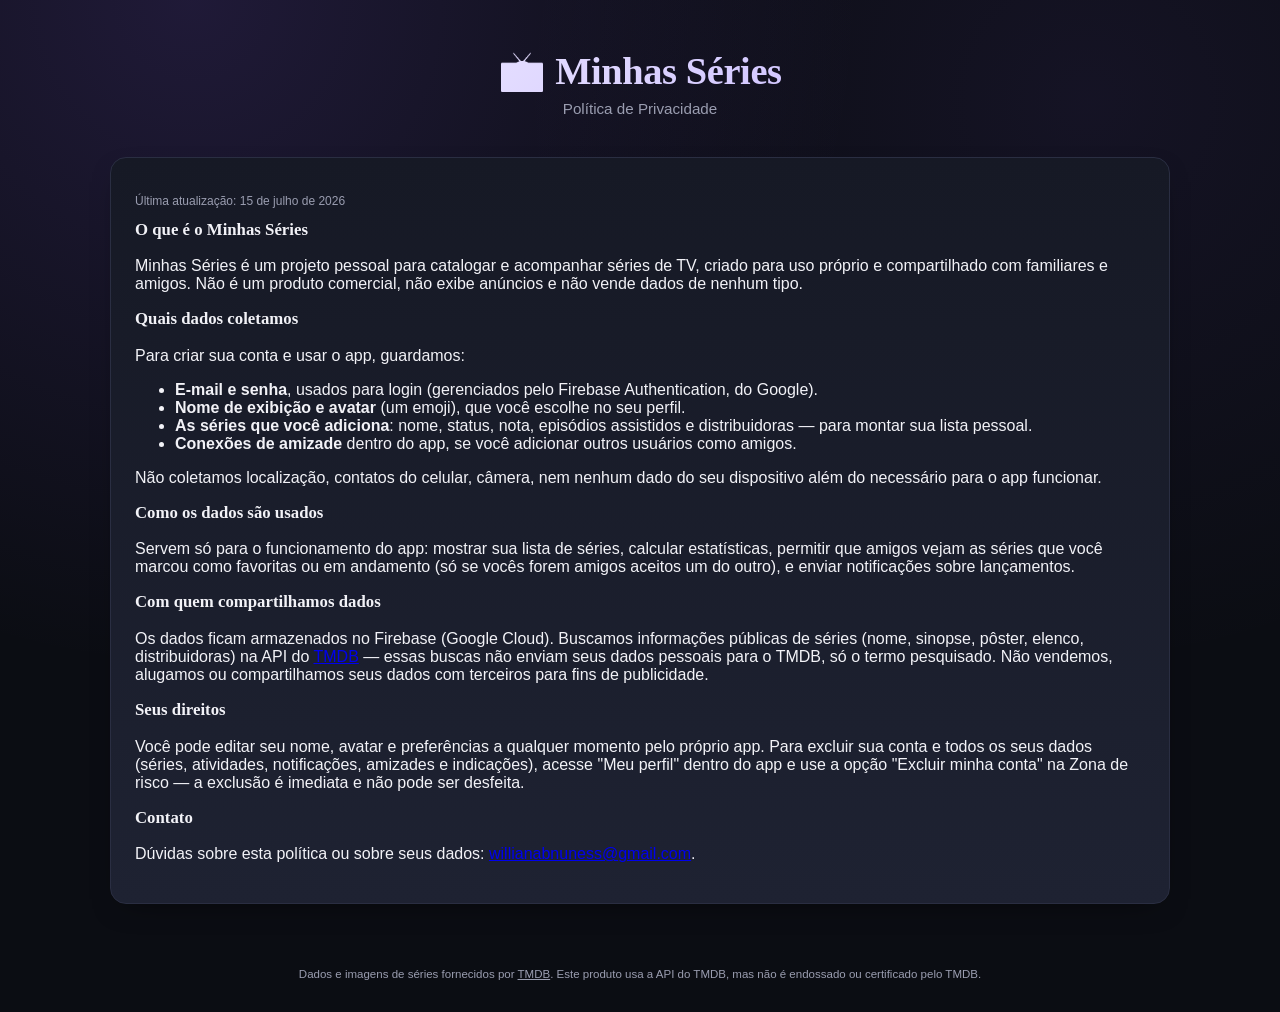
<file: privacidade.html>
<!DOCTYPE html>
<html lang="pt-br">
<head>
  <meta charset="UTF-8">
  <meta name="viewport" content="width=device-width, initial-scale=1.0">
  <title>Política de Privacidade — Minhas Séries</title>
  <link rel="stylesheet" href="style.css">
</head>
<body>
  <header>
    <h1><span class="emoji">📺</span> Minhas Séries</h1>
    <p>Política de Privacidade</p>
  </header>

  <main class="main-admin">
    <section class="lista-section">
      <p class="serie-meta">Última atualização: 15 de julho de 2026</p>

      <h2>O que é o Minhas Séries</h2>
      <p>Minhas Séries é um projeto pessoal para catalogar e acompanhar séries de TV, criado para uso próprio e compartilhado com familiares e amigos. Não é um produto comercial, não exibe anúncios e não vende dados de nenhum tipo.</p>

      <h2>Quais dados coletamos</h2>
      <p>Para criar sua conta e usar o app, guardamos:</p>
      <ul>
        <li><strong>E-mail e senha</strong>, usados para login (gerenciados pelo Firebase Authentication, do Google).</li>
        <li><strong>Nome de exibição e avatar</strong> (um emoji), que você escolhe no seu perfil.</li>
        <li><strong>As séries que você adiciona</strong>: nome, status, nota, episódios assistidos e distribuidoras — para montar sua lista pessoal.</li>
        <li><strong>Conexões de amizade</strong> dentro do app, se você adicionar outros usuários como amigos.</li>
      </ul>
      <p>Não coletamos localização, contatos do celular, câmera, nem nenhum dado do seu dispositivo além do necessário para o app funcionar.</p>

      <h2>Como os dados são usados</h2>
      <p>Servem só para o funcionamento do app: mostrar sua lista de séries, calcular estatísticas, permitir que amigos vejam as séries que você marcou como favoritas ou em andamento (só se vocês forem amigos aceitos um do outro), e enviar notificações sobre lançamentos.</p>

      <h2>Com quem compartilhamos dados</h2>
      <p>Os dados ficam armazenados no Firebase (Google Cloud). Buscamos informações públicas de séries (nome, sinopse, pôster, elenco, distribuidoras) na API do <a href="https://www.themoviedb.org/" target="_blank" rel="noopener">TMDB</a> — essas buscas não enviam seus dados pessoais para o TMDB, só o termo pesquisado. Não vendemos, alugamos ou compartilhamos seus dados com terceiros para fins de publicidade.</p>

      <h2>Seus direitos</h2>
      <p>Você pode editar seu nome, avatar e preferências a qualquer momento pelo próprio app. Para excluir sua conta e todos os seus dados (séries, atividades, notificações, amizades e indicações), acesse "Meu perfil" dentro do app e use a opção "Excluir minha conta" na Zona de risco — a exclusão é imediata e não pode ser desfeita.</p>

      <h2>Contato</h2>
      <p>Dúvidas sobre esta política ou sobre seus dados: <a href="mailto:willianabnuness@gmail.com">willianabnuness@gmail.com</a>.</p>
    </section>
  </main>

  <footer class="rodape-tmdb">
    <p>Dados e imagens de séries fornecidos por <a href="https://www.themoviedb.org/" target="_blank" rel="noopener">TMDB</a>. Este produto usa a API do TMDB, mas não é endossado ou certificado pelo TMDB.</p>
  </footer>
</body>
</html>
</file>
<file: style.css>
:root {
  --cor-fundo: #0b0d13;
  --cor-card: #161925;
  --cor-card-alt: #1e2232;
  --cor-borda: #2a2e42;
  --cor-texto: #f2f2f7;
  --cor-texto-fraco: #9a9db0;
  --cor-destaque: #8b5cf6;
  --cor-destaque-hover: #7c3aed;
  --cor-marca: #8b5cf6;
  --cor-positivo: #34c98d;
  --cor-informativo: #5b8cff;
  --cor-atencao: #e8a33d;
  --cor-alerta: #f0576b;
  --cor-campo-fundo: rgba(0, 0, 0, 0.25);
  --cor-superficie: rgba(0, 0, 0, 0.22);
}

:root[data-tema="claro"] {
  --cor-fundo: #f7f6fc;
  --cor-card: #ffffff;
  --cor-card-alt: #eeecf9;
  --cor-borda: #e2e0ee;
  --cor-texto: #1a1b26;
  --cor-texto-fraco: #6b6e82;
  --cor-destaque: #7c3aed;
  --cor-destaque-hover: #6d28d9;
  --cor-marca: #7c3aed;
  --cor-positivo: #1f9e6c;
  --cor-informativo: #3b63d9;
  --cor-atencao: #ad7a1f;
  --cor-alerta: #d33a4f;
  --cor-campo-fundo: rgba(0, 0, 0, 0.05);
  --cor-superficie: rgba(0, 0, 0, 0.05);
}

* {
  box-sizing: border-box;
}

[hidden] {
  display: none !important;
}

body {
  margin: 0;
  font-family: "Inter", "Segoe UI", Arial, sans-serif;
  --fonte-destaque: "Fraunces", "Georgia", serif;
  background:
    radial-gradient(circle at 15% 0%, rgba(139, 92, 246, 0.16), transparent 45%),
    radial-gradient(circle at 85% 10%, rgba(139, 92, 246, 0.08), transparent 40%),
    var(--cor-fundo);
  color: var(--cor-texto);
  min-height: 100vh;
}

header {
  text-align: center;
  padding: 3rem 1rem 1.5rem;
}

header h1 {
  margin: 0;
  font-size: 2.4rem;
  font-weight: 600;
  font-family: var(--fonte-destaque);
  letter-spacing: -0.01em;
  background: linear-gradient(135deg, #fff, #b8a6ff);
  -webkit-background-clip: text;
  background-clip: text;
  color: transparent;
}

:root[data-tema="claro"] header h1 {
  background: linear-gradient(135deg, #4c1d95, #7c3aed);
  -webkit-background-clip: text;
  background-clip: text;
}

:root[data-tema="claro"] .today-card-detalhes {
  background: rgba(0, 0, 0, 0.035);
}

header h1 .emoji {
  -webkit-text-fill-color: initial;
}

header p {
  color: var(--cor-texto-fraco);
  margin-top: 0.4rem;
  font-size: 0.95rem;
}

.auth-wrap {
  display: flex;
  justify-content: center;
  padding: 1rem 1.25rem 3rem;
}

.auth-card {
  width: 100%;
  max-width: 360px;
  background: linear-gradient(180deg, var(--cor-card), var(--cor-card-alt));
  border: 1px solid var(--cor-borda);
  border-radius: 16px;
  padding: 1.75rem;
  box-shadow: 0 10px 30px -15px rgba(0, 0, 0, 0.6);
}

.btn-secundario {
  background: transparent;
  border: 1px solid var(--cor-borda);
  color: var(--cor-texto-fraco);
  margin-top: 0.6rem;
  box-shadow: none;
}

.btn-secundario:hover {
  background: transparent;
  border-color: var(--cor-destaque);
  color: var(--cor-texto);
  box-shadow: none;
  transform: none;
}

.zona-risco {
  border: 1px solid rgba(231, 76, 60, 0.4);
  border-radius: 12px;
  padding: 1rem;
  margin-top: 0.5rem;
}

.zona-risco-titulo {
  color: var(--cor-alerta);
  font-weight: 700;
  margin: 0 0 0.4rem;
}

.btn-perigo {
  background: transparent;
  border: 1px solid var(--cor-alerta);
  color: var(--cor-alerta);
  margin-top: 0.6rem;
  box-shadow: none;
}

.btn-perigo:hover {
  background: var(--cor-alerta);
  border-color: var(--cor-alerta);
  color: white;
  box-shadow: none;
  transform: none;
}

.usuario-barra {
  position: sticky;
  top: 0;
  z-index: 150;
  background: color-mix(in srgb, var(--cor-fundo) 85%, transparent);
  backdrop-filter: blur(12px);
  -webkit-backdrop-filter: blur(12px);
  border-bottom: 1px solid var(--cor-borda);
  padding: 0.6rem 1.25rem;
  margin: 0 -1.25rem 1rem;
  display: flex;
  justify-content: flex-end;
  align-items: center;
  gap: 0.8rem;
  color: var(--cor-texto-fraco);
  font-size: 0.85rem;
}

.banner-atualizacao {
  display: flex;
  align-items: center;
  gap: 0.8rem;
  background: linear-gradient(135deg, var(--cor-destaque), #6d28d9);
  color: white;
  border-radius: 12px;
  padding: 0.8rem 1rem;
  margin-bottom: 1rem;
  font-size: 0.85rem;
  font-weight: 600;
}

.banner-atualizacao span {
  flex: 1;
}

.banner-atualizacao button {
  width: auto;
  white-space: nowrap;
}

#btn-atualizar-app {
  background: white;
  color: var(--cor-destaque-hover);
  padding: 0.4rem 0.9rem;
  font-size: 0.82rem;
  box-shadow: none;
}

#btn-atualizar-app:hover {
  background: white;
  transform: none;
  box-shadow: none;
  opacity: 0.9;
}

.btn-fechar-banner {
  background: transparent;
  border: none;
  color: white;
  padding: 0.3rem;
  font-size: 0.9rem;
  box-shadow: none;
}

.btn-fechar-banner:hover {
  background: rgba(255, 255, 255, 0.15);
  transform: none;
  box-shadow: none;
}

.usuario-barra > button,
.usuario-barra > a {
  width: auto;
}

.usuario-barra > button:not(.btn-download-mobile):not(.btn-perfil-barra):not(.btn-notificacoes) {
  padding: 0.4rem 0.9rem;
  font-size: 0.8rem;
  background: transparent;
  border: 1px solid var(--cor-borda);
  box-shadow: none;
}

.usuario-barra > button:not(.btn-download-mobile):not(.btn-perfil-barra):not(.btn-notificacoes):hover {
  border-color: var(--cor-destaque);
  background: transparent;
  transform: none;
  box-shadow: none;
}

.usuario-barra > a:not(.btn-download-mobile) {
  color: var(--cor-destaque);
  text-decoration: none;
  font-weight: 600;
}

.usuario-barra > a:not(.btn-download-mobile):hover {
  text-decoration: underline;
}

.btn-perfil-barra {
  width: auto;
  display: flex;
  align-items: center;
  gap: 0.45rem;
  background: transparent;
  border: 1px solid var(--cor-borda);
  color: var(--cor-texto);
  padding: 0.35rem 0.8rem 0.35rem 0.4rem;
  border-radius: 999px;
  font-size: 0.82rem;
  font-weight: 600;
  box-shadow: none;
}

.btn-perfil-barra:hover {
  border-color: var(--cor-destaque);
  background: transparent;
  transform: none;
  box-shadow: none;
}

.perfil-avatar-barra {
  width: 26px;
  height: 26px;
  border-radius: 50%;
  background: rgba(139, 92, 246, 0.15);
  display: flex;
  align-items: center;
  justify-content: center;
  font-size: 0.95rem;
  flex-shrink: 0;
}

.notificacoes-wrap {
  position: relative;
}

.btn-notificacoes {
  width: 34px;
  height: 34px;
  padding: 0;
  border-radius: 50%;
  background: transparent;
  border: 1px solid var(--cor-borda);
  box-shadow: none;
  font-size: 0.95rem;
  display: flex;
  align-items: center;
  justify-content: center;
  position: relative;
}

.btn-notificacoes svg {
  width: 18px;
  height: 18px;
}

.btn-notificacoes:hover {
  border-color: var(--cor-destaque);
  background: transparent;
  transform: none;
  box-shadow: none;
}

.notif-badge {
  position: absolute;
  top: -4px;
  right: -4px;
  background: var(--cor-alerta);
  color: white;
  font-size: 0.65rem;
  font-weight: 700;
  border-radius: 999px;
  min-width: 16px;
  height: 16px;
  display: flex;
  align-items: center;
  justify-content: center;
  padding: 0 3px;
}

.painel-notificacoes {
  position: absolute;
  top: calc(100% + 0.6rem);
  right: 0;
  width: 300px;
  max-height: 360px;
  overflow-y: auto;
  background: linear-gradient(180deg, var(--cor-card), var(--cor-card-alt));
  border: 1px solid var(--cor-borda);
  border-radius: 12px;
  padding: 1rem;
  box-shadow: 0 10px 30px -10px rgba(0, 0, 0, 0.7);
  z-index: 20;
  text-align: left;
}

.painel-notificacoes-titulo {
  margin: 0 0 0.7rem;
  font-size: 0.9rem;
  font-weight: 700;
  color: var(--cor-texto);
}

.notificacao-item {
  display: flex;
  flex-direction: column;
  gap: 0.2rem;
  padding: 0.6rem 0;
  border-bottom: 1px solid var(--cor-borda);
  font-size: 0.8rem;
  color: var(--cor-texto-fraco);
}

.notificacao-item:last-child {
  border-bottom: none;
}

.notificacao-item.nao-lida {
  color: var(--cor-texto);
}

.notificacao-data {
  font-size: 0.7rem;
  color: var(--cor-texto-fraco);
}

@keyframes entrada-aba {
  from {
    opacity: 0;
    transform: translateY(8px);
  }
  to {
    opacity: 1;
    transform: none;
  }
}

.painel-tab {
  animation: entrada-aba 0.25s ease-out;
}

@media (prefers-reduced-motion: reduce) {
  .painel-tab {
    animation: none;
  }
}

#app-container {
  display: flex;
  align-items: flex-start;
  gap: 1.5rem;
  max-width: 1400px;
  margin: 0 auto;
  padding: 0 1.25rem 3rem;
}

.conteudo-app {
  flex: 1;
  min-width: 0;
}

main {
  display: flex;
  flex-direction: column;
  gap: 1.5rem;
}

.btn-menu-mobile {
  display: none;
  width: 40px;
  height: 40px;
  padding: 0;
  border-radius: 10px;
  background: transparent;
  border: 1px solid var(--cor-borda);
  color: var(--cor-texto);
  align-items: center;
  justify-content: center;
  font-size: 1.1rem;
  box-shadow: none;
}

.sidebar {
  width: 220px;
  flex-shrink: 0;
  display: flex;
  flex-direction: column;
  gap: 0.4rem;
  background: linear-gradient(180deg, var(--cor-card), var(--cor-card-alt));
  border: 1px solid var(--cor-borda);
  border-radius: 16px;
  padding: 1rem;
  position: sticky;
  top: 1.25rem;
}

.sidebar-overlay {
  display: none;
}

.tab-btn {
  width: auto;
  background: transparent;
  border: 1px solid var(--cor-borda);
  color: var(--cor-texto-fraco);
  padding: 0.6rem 1.3rem;
  border-radius: 999px;
  font-weight: 600;
  box-shadow: none;
}

.tab-btn-icone {
  display: inline-flex;
  vertical-align: -4px;
  margin-right: 0.3rem;
}

.tab-btn-icone svg {
  width: 17px;
  height: 17px;
  display: block;
}

.sidebar .tab-btn {
  width: 100%;
  text-align: left;
  border-radius: 10px;
}

.tab-btn:hover {
  border-color: var(--cor-destaque);
  color: var(--cor-texto);
  background: transparent;
  transform: none;
  box-shadow: none;
}

.tab-btn.ativa {
  background: linear-gradient(135deg, var(--cor-destaque), #6d28d9);
  color: white;
  border-color: transparent;
}

.bottom-nav {
  display: none;
}

@media (max-width: 900px) {
  #app-container {
    flex-direction: column;
    align-items: stretch;
  }

  /* No mobile a navegação é a barra inferior — o menu hambúrguer e a
     gaveta lateral saem de cena por completo, em vez de coexistir. */
  .btn-menu-mobile,
  .sidebar,
  .sidebar-overlay {
    display: none !important;
  }

  /* O header com o logo só faz sentido na tela de login — depois que o
     app carrega ele só rouba espaço de tela em cima da dobra. */
  body:has(#app-container:not([hidden])) header {
    display: none;
  }

  main {
    padding-bottom: calc(86px + env(safe-area-inset-bottom, 0px));
  }

  .bottom-nav {
    display: flex;
    position: fixed;
    left: 0;
    right: 0;
    bottom: 0;
    z-index: 200;
    background: linear-gradient(
      180deg,
      color-mix(in srgb, var(--cor-card) 85%, transparent),
      color-mix(in srgb, var(--cor-card-alt) 85%, transparent)
    );
    backdrop-filter: blur(12px);
    -webkit-backdrop-filter: blur(12px);
    border-top: 1px solid var(--cor-borda);
    /* Padding-top maior do que o resto — o ícone elevado do "Início" (abaixo)
       precisa dessa folga, senão o overflow-x:auto corta o topo do círculo
       (overflow-x != visible força overflow-y para "auto" também). */
    padding: 1.1rem 0.3rem calc(0.4rem + env(safe-area-inset-bottom, 0px));
    overflow-x: auto;
    -webkit-overflow-scrolling: touch;
    scroll-snap-type: x proximity;
  }

  /* Os 7 itens não cabem de uma vez — esses fades nas bordas avisam que
     dá pra arrastar a barra pros lados, controlados via JS (script.js). */
  .bottom-nav::before,
  .bottom-nav::after {
    content: "";
    position: absolute;
    top: 0;
    bottom: 0;
    width: 28px;
    pointer-events: none;
    opacity: 0;
    transition: opacity 0.15s ease;
  }

  .bottom-nav::before {
    left: 0;
    background: linear-gradient(to right, color-mix(in srgb, var(--cor-card-alt) 85%, transparent), transparent);
  }

  .bottom-nav::after {
    right: 0;
    background: linear-gradient(to left, color-mix(in srgb, var(--cor-card-alt) 85%, transparent), transparent);
  }

  .bottom-nav.pode-rolar-esquerda::before,
  .bottom-nav.pode-rolar-direita::after {
    opacity: 1;
  }

  /* Os 7 itens não cabem juntos na tela: em vez de esconder alguns atrás
     de um botão "Mais", a barra toda rola para o lado (arraste). */
  .bottom-nav-btn {
    flex: 0 0 auto;
    width: 74px;
    display: flex;
    flex-direction: column;
    align-items: center;
    justify-content: center;
    gap: 0.15rem;
    background: transparent;
    border: none;
    color: var(--cor-texto-fraco);
    padding: 0.4rem 0.2rem;
    border-radius: 12px;
    font-weight: 600;
    box-shadow: none;
    scroll-snap-align: start;
  }

  .bottom-nav-btn:hover {
    background: transparent;
    transform: none;
    box-shadow: none;
  }

  .bottom-nav-btn {
    transition: transform 0.15s ease;
  }

  .bottom-nav-btn:active {
    transform: scale(0.92);
  }

  .bottom-nav-btn.ativa {
    background: color-mix(in srgb, var(--cor-destaque) 18%, transparent);
    color: var(--cor-texto);
    border-color: transparent;
    box-shadow: inset 0 0 0 1px color-mix(in srgb, var(--cor-destaque) 30%, transparent);
  }

  .bottom-nav-icone {
    font-size: 1.25rem;
    line-height: 1;
  }

  .bottom-nav-icone svg {
    width: 22px;
    height: 22px;
    display: block;
  }

  .bottom-nav-label {
    font-size: 0.68rem;
    white-space: nowrap;
  }

  /* Início fica no meio da barra, com o ícone num círculo maior e elevado
     — um destaque visual de botão principal, como em apps de streaming. */
  .bottom-nav-central {
    background: transparent;
  }

  .bottom-nav-central.ativa {
    background: transparent;
  }

  .bottom-nav-central .bottom-nav-icone {
    width: 52px;
    height: 52px;
    display: flex;
    align-items: center;
    justify-content: center;
    margin-top: -22px;
    border-radius: 50%;
    background: linear-gradient(135deg, var(--cor-destaque), #6d28d9);
    box-shadow: 0 10px 26px -6px rgba(139, 92, 246, 0.85);
    font-size: 1.5rem;
    color: white;
  }

  .bottom-nav-central .bottom-nav-icone svg {
    width: 26px;
    height: 26px;
  }
}

@keyframes subir-sheet {
  from {
    transform: translateY(100%);
  }
  to {
    transform: translateY(0);
  }
}

.form-section,
.lista-section,
.dash-card {
  background: linear-gradient(180deg, var(--cor-card), var(--cor-card-alt));
  border: 1px solid var(--cor-borda);
  border-radius: 16px;
  padding: 1.5rem;
  box-shadow: 0 10px 30px -15px rgba(0, 0, 0, 0.6);
}

.painel-dashboard {
  display: flex;
  flex-direction: column;
  gap: 1.5rem;
}

.today-overview {
  background: linear-gradient(180deg, var(--cor-card), var(--cor-card-alt));
  border: 1px solid var(--cor-borda);
  border-radius: 16px;
  padding: 1.5rem;
  box-shadow: 0 10px 30px -15px rgba(0, 0, 0, 0.6);
}

.today-header {
  margin-bottom: 1rem;
}

.today-saudacao {
  margin: 0;
  font-size: 1.2rem;
  font-weight: 600;
  font-family: var(--fonte-destaque);
}

.today-mensagem {
  margin: 0.3rem 0 0;
  font-size: 0.9rem;
  color: var(--cor-texto-fraco);
}

.today-titulo-secao {
  margin: 0 0 1rem;
  font-size: 0.8rem;
  font-weight: 700;
  text-transform: uppercase;
  letter-spacing: 0.04em;
  color: var(--cor-texto-fraco);
}

.today-cards-grid {
  display: grid;
  grid-template-columns: repeat(auto-fit, minmax(220px, 1fr));
  gap: 1rem;
}

.today-card-wrap {
  display: flex;
  flex-direction: column;
}

.today-card {
  width: 100%;
  display: flex;
  align-items: flex-start;
  gap: 0.7rem;
  text-align: left;
  background: var(--cor-superficie);
  border: 1px solid var(--cor-borda);
  border-left: 3px solid var(--cor-borda);
  border-radius: 12px;
  padding: 0.9rem;
  box-shadow: none;
  transition: transform 0.15s ease, border-color 0.15s ease;
}

.today-card:hover {
  transform: translateY(-2px);
  box-shadow: none;
}

.today-card.positivo { border-left-color: var(--cor-positivo); }
.today-card.informativo { border-left-color: var(--cor-informativo); }
.today-card.atencao { border-left-color: var(--cor-atencao); }
.today-card.alerta { border-left-color: var(--cor-alerta); }
.today-card.neutro { border-left-color: var(--cor-borda); }

.today-card-icone {
  font-size: 1.3rem;
  flex-shrink: 0;
}

.today-card-corpo {
  display: flex;
  flex-direction: column;
  gap: 0.2rem;
  min-width: 0;
}

.today-card-titulo {
  font-size: 0.88rem;
  font-weight: 700;
  color: var(--cor-texto);
}

.today-card-texto {
  font-size: 0.78rem;
  color: var(--cor-texto-fraco);
}

.today-card-detalhes {
  background: rgba(0, 0, 0, 0.18);
  border: 1px solid var(--cor-borda);
  border-top: none;
  border-radius: 0 0 12px 12px;
  padding: 0.4rem 0.9rem;
  margin-top: -1px;
}

.today-item {
  display: flex;
  justify-content: space-between;
  align-items: center;
  gap: 0.6rem;
  padding: 0.5rem 0;
  border-bottom: 1px solid var(--cor-borda);
  font-size: 0.8rem;
}

.today-item:last-child {
  border-bottom: none;
}

.today-item-meta {
  font-size: 0.72rem;
  color: var(--cor-texto-fraco);
}

.skeleton {
  display: inline-block;
  background: linear-gradient(90deg, var(--cor-borda) 25%, rgba(255, 255, 255, 0.08) 37%, var(--cor-borda) 63%);
  background-size: 400% 100%;
  animation: skeleton-pulso 1.4s ease infinite;
  border-radius: 6px;
}

.skeleton-linha {
  display: block;
}

.skeleton-icone {
  width: 28px;
  height: 28px;
  border-radius: 50%;
  flex-shrink: 0;
}

.skeleton-card {
  align-items: center;
}

@keyframes skeleton-pulso {
  0% { background-position: 100% 50%; }
  100% { background-position: 0 50%; }
}

@media (max-width: 640px) {
  .today-cards-grid {
    display: flex;
    overflow-x: auto;
    scroll-snap-type: x mandatory;
    padding-bottom: 0.3rem;
  }

  .today-card-wrap {
    flex: 0 0 82%;
    scroll-snap-align: start;
  }
}

.dashboard-stats-grid {
  display: grid;
  grid-template-columns: repeat(auto-fit, minmax(150px, 1fr));
  gap: 1rem;
}

.stat-card-dashboard {
  background: linear-gradient(180deg, var(--cor-card), var(--cor-card-alt));
  border: 1px solid var(--cor-borda);
  border-radius: 14px;
  padding: 1.1rem;
  display: flex;
  flex-direction: column;
  gap: 0.25rem;
  transition: transform 0.15s ease, border-color 0.15s ease, box-shadow 0.15s ease;
}

.stat-card-dashboard:hover {
  transform: translateY(-3px);
  border-color: var(--cor-destaque);
  box-shadow: 0 12px 24px -12px rgba(0, 0, 0, 0.7);
}

.stat-icone {
  font-size: 1.4rem;
}

.stat-valor {
  font-size: 1.7rem;
  font-weight: 600;
  font-family: var(--fonte-destaque);
  margin-top: 0.2rem;
}

.stat-titulo {
  font-size: 0.85rem;
  font-weight: 600;
  color: var(--cor-texto);
}

.stat-descricao {
  font-size: 0.72rem;
  color: var(--cor-texto-fraco);
}

.dashboard-grid {
  display: grid;
  grid-template-columns: 1fr 1fr;
  gap: 1.5rem;
}

.dash-card h2 {
  font-size: 0.95rem;
}

.lancamento-item {
  display: flex;
  gap: 0.7rem;
  align-items: center;
  padding: 0.6rem 0;
  border-bottom: 1px solid var(--cor-borda);
}

.lancamento-item:last-child {
  border-bottom: none;
}

.lancamento-poster {
  width: 42px;
  height: 63px;
  border-radius: 6px;
  overflow: hidden;
  flex-shrink: 0;
  background: var(--cor-borda);
}

.lancamento-poster img,
.lancamento-poster .poster-vazio-grande {
  width: 100%;
  height: 100%;
  object-fit: cover;
  display: block;
  font-size: 1.2rem;
}

.lancamento-info {
  display: flex;
  flex-direction: column;
  gap: 0.15rem;
  font-size: 0.78rem;
  color: var(--cor-texto-fraco);
}

.lancamento-nome {
  font-weight: 600;
  font-size: 0.85rem;
  color: var(--cor-texto);
}

.lancamento-contagem {
  color: var(--cor-destaque);
  font-weight: 600;
}

.continuar-item {
  display: flex;
  gap: 0.7rem;
  align-items: center;
  padding: 0.6rem 0;
  border-bottom: 1px solid var(--cor-borda);
}

.continuar-item:last-child {
  border-bottom: none;
}

.continuar-poster {
  width: 42px;
  height: 63px;
  border-radius: 6px;
  overflow: hidden;
  flex-shrink: 0;
  background: var(--cor-borda);
}

.continuar-poster img,
.continuar-poster .poster-vazio-grande {
  width: 100%;
  height: 100%;
  object-fit: cover;
  display: block;
  font-size: 1.2rem;
}

.continuar-info {
  display: flex;
  flex-direction: column;
  gap: 0.15rem;
  font-size: 0.75rem;
  color: var(--cor-texto-fraco);
  flex: 1;
  min-width: 0;
}

.continuar-nome {
  font-weight: 600;
  font-size: 0.85rem;
  color: var(--cor-texto);
}

.btn-continuar {
  width: auto;
  padding: 0.4rem 0.8rem;
  font-size: 0.78rem;
  flex-shrink: 0;
}

.dashboard-resumo {
  display: flex;
  align-items: center;
  gap: 1.5rem;
  flex-wrap: wrap;
}

.donut {
  width: 140px;
  height: 140px;
  border-radius: 50%;
  flex-shrink: 0;
  display: flex;
  align-items: center;
  justify-content: center;
}

.donut-vazio {
  background: var(--cor-borda);
}

.donut-centro {
  width: 90px;
  height: 90px;
  border-radius: 50%;
  background: var(--cor-card);
  display: flex;
  flex-direction: column;
  align-items: center;
  justify-content: center;
}

.donut-centro strong {
  font-size: 1.3rem;
}

.donut-centro span {
  font-size: 0.7rem;
  color: var(--cor-texto-fraco);
}

.donut-legenda {
  display: flex;
  flex-direction: column;
  gap: 0.4rem;
  flex: 1;
  min-width: 160px;
}

.legenda-item {
  display: flex;
  align-items: center;
  gap: 0.5rem;
  font-size: 0.8rem;
  color: var(--cor-texto-fraco);
}

.legenda-cor {
  width: 10px;
  height: 10px;
  border-radius: 50%;
  flex-shrink: 0;
}

.legenda-valor {
  margin-left: auto;
  font-weight: 700;
  color: var(--cor-texto);
}

.atividade-item {
  display: flex;
  align-items: center;
  gap: 0.6rem;
  padding: 0.6rem 0;
  border-bottom: 1px solid var(--cor-borda);
}

.atividade-item:last-child {
  border-bottom: none;
}

.atividade-icone {
  font-size: 1.1rem;
  flex-shrink: 0;
}

.atividade-info {
  display: flex;
  flex-direction: column;
  gap: 0.1rem;
  flex: 1;
  min-width: 0;
}

.atividade-serie {
  font-weight: 600;
  font-size: 0.85rem;
}

.atividade-amigo-nome {
  font-weight: 700;
  font-size: 0.72rem;
  color: var(--cor-destaque);
}

.feed-atividades-amigos {
  margin-bottom: 1.3rem;
}

.atividade-descricao {
  font-size: 0.75rem;
  color: var(--cor-texto-fraco);
}

.atividade-data {
  font-size: 0.7rem;
  color: var(--cor-texto-fraco);
  flex-shrink: 0;
}

@media (max-width: 900px) {
  .dashboard-grid {
    grid-template-columns: 1fr;
  }
}

@media (max-width: 640px) {
  /* No mobile os cards viram um carrossel horizontal (estilo apps de
     streaming) em vez de empilhar tudo verticalmente, economizando rolagem. */

  /* Sem isso, o item do grid cresce para caber no conteúdo do carrossel
     (min-width:auto é o padrão em itens de grid) e "estoura" a tela toda
     em vez de deixar só o carrossel rolar horizontalmente por dentro. */
  .dash-card {
    min-width: 0;
  }

  .dashboard-stats-grid {
    display: flex;
    overflow-x: auto;
    scroll-snap-type: x mandatory;
    gap: 0.75rem;
    padding-bottom: 0.25rem;
    -webkit-overflow-scrolling: touch;
  }

  .stat-card-dashboard {
    flex: 0 0 auto;
    width: 130px;
    scroll-snap-align: start;
  }

  #dashboard-lancamentos,
  #dashboard-continuar {
    display: flex;
    overflow-x: auto;
    scroll-snap-type: x mandatory;
    gap: 0.75rem;
    padding-bottom: 0.25rem;
    -webkit-overflow-scrolling: touch;
  }

  .lancamento-item,
  .continuar-item {
    flex-direction: column;
    align-items: stretch;
    flex: 0 0 auto;
    width: 130px;
    padding: 0;
    border-bottom: none;
    scroll-snap-align: start;
  }

  .lancamento-poster,
  .continuar-poster {
    width: 100%;
    height: 180px;
  }

  .btn-continuar {
    width: 100%;
  }

  .dashboard-resumo {
    flex-direction: column;
    align-items: flex-start;
  }
}

h2 {
  margin: 0 0 1.1rem;
  font-size: 1.05rem;
  font-weight: 700;
  font-family: var(--fonte-destaque);
}

.campo {
  margin-bottom: 1rem;
  display: flex;
  flex-direction: column;
  gap: 0.4rem;
}

label {
  font-size: 0.85rem;
  color: var(--cor-texto-fraco);
  font-weight: 500;
}

input,
select {
  background: var(--cor-campo-fundo);
  border: 1px solid var(--cor-borda);
  color: var(--cor-texto);
  padding: 0.65rem 0.75rem;
  border-radius: 10px;
  /* 16px é o limiar que evita o zoom automático do Safari mobile ao focar o campo. */
  font-size: 1rem;
  font-family: inherit;
  transition: border-color 0.15s ease, box-shadow 0.15s ease;
}

input::placeholder {
  color: #6b6e82;
}

input:focus,
select:focus {
  outline: none;
  border-color: var(--cor-destaque);
  box-shadow: 0 0 0 3px rgba(139, 92, 246, 0.25);
}

button {
  width: 100%;
  background: linear-gradient(135deg, var(--cor-destaque), #6d28d9);
  color: white;
  border: none;
  padding: 0.75rem;
  border-radius: 10px;
  font-size: 0.95rem;
  font-weight: 600;
  font-family: inherit;
  cursor: pointer;
  transition: transform 0.12s ease, box-shadow 0.12s ease, background 0.15s ease;
}

button:hover {
  background: linear-gradient(135deg, var(--cor-destaque-hover), #5b21b6);
  box-shadow: 0 6px 18px -6px rgba(139, 92, 246, 0.6);
  transform: translateY(-1px);
}

button:active {
  transform: translateY(0);
}

.busca-linha {
  display: flex;
  gap: 0.5rem;
}

.busca-linha input {
  flex: 1;
}

.busca-linha button {
  width: auto;
  white-space: nowrap;
  padding-left: 1.1rem;
  padding-right: 1.1rem;
}

.resultados-grid {
  display: grid;
  grid-template-columns: repeat(auto-fill, minmax(170px, 1fr));
  gap: 1rem;
  margin-bottom: 1.5rem;
}

.resultado-card {
  display: flex;
  flex-direction: column;
  background: var(--cor-superficie);
  border: 1px solid var(--cor-borda);
  border-radius: 12px;
  overflow: hidden;
  text-align: left;
  cursor: pointer;
  width: 100%;
  color: var(--cor-texto);
  font-family: inherit;
  padding: 0;
  transition: transform 0.15s ease, border-color 0.15s ease, box-shadow 0.15s ease;
}

.resultado-card:hover {
  border-color: var(--cor-destaque);
  transform: translateY(-3px);
  background: var(--cor-superficie);
  box-shadow: 0 12px 24px -12px rgba(0, 0, 0, 0.7);
}

.resultado-poster-wrap {
  aspect-ratio: 2 / 3;
  background: var(--cor-borda);
}

.resultado-poster-wrap img {
  width: 100%;
  height: 100%;
  object-fit: cover;
  display: block;
}

.resultado-info {
  padding: 0.65rem 0.7rem 0.8rem;
  display: flex;
  flex-direction: column;
  gap: 0.3rem;
}

.resultado-sinopse {
  margin: 0;
  font-size: 0.75rem;
  color: var(--cor-texto-fraco);
  line-height: 1.35;
  display: -webkit-box;
  -webkit-line-clamp: 3;
  -webkit-box-orient: vertical;
  overflow: hidden;
}

.form-confirmar {
  border-top: 1px solid var(--cor-borda);
  padding-top: 1.1rem;
}

.detalhe-serie {
  margin-bottom: 1.3rem;
}

.detalhe-backdrop {
  width: 100%;
  aspect-ratio: 16 / 6;
  object-fit: cover;
  border-radius: 12px;
  margin-bottom: -3rem;
  -webkit-mask-image: linear-gradient(180deg, #000 60%, transparent 100%);
  mask-image: linear-gradient(180deg, #000 60%, transparent 100%);
}

.detalhe-corpo {
  display: flex;
  gap: 1rem;
  align-items: flex-end;
  position: relative;
}

.detalhe-poster {
  width: 110px;
  height: 165px;
  border-radius: 10px;
  object-fit: cover;
  flex-shrink: 0;
  box-shadow: 0 10px 24px -10px rgba(0, 0, 0, 0.8);
  border: 2px solid var(--cor-card);
}

.detalhe-info {
  display: flex;
  flex-direction: column;
  gap: 0.4rem;
  padding-bottom: 0.2rem;
}

.detalhe-nome {
  font-size: 1.45rem;
  font-weight: 600;
  font-family: var(--fonte-destaque);
}

.detalhe-tagline {
  margin: 0;
  font-style: italic;
  color: var(--cor-texto-fraco);
  font-size: 0.85rem;
}

.detalhe-badges {
  display: flex;
  align-items: center;
  gap: 0.5rem;
  flex-wrap: wrap;
}

.badge.nota-tmdb {
  color: #f1c40f;
  border-color: rgba(241, 196, 15, 0.4);
}

.generos-tags {
  display: flex;
  flex-wrap: wrap;
  gap: 0.35rem;
}

.tag-genero {
  background: rgba(255, 255, 255, 0.06);
  border: 1px solid var(--cor-borda);
  border-radius: 999px;
  padding: 0.15rem 0.6rem;
  font-size: 0.72rem;
  color: var(--cor-texto-fraco);
}

.detalhe-sinopse {
  margin: 1rem 0 0;
  font-size: 0.88rem;
  line-height: 1.5;
  color: var(--cor-texto-fraco);
}

.link-trailer {
  display: inline-flex;
  align-items: center;
  gap: 0.3rem;
  color: #f1c40f;
  border: 1px solid rgba(241, 196, 15, 0.4);
  border-radius: 999px;
  padding: 0.15rem 0.65rem;
  font-size: 0.75rem;
  font-weight: 600;
  text-decoration: none;
}

.link-trailer:hover {
  background: rgba(241, 196, 15, 0.12);
}

.recomendacoes-secao {
  margin-top: 1.3rem;
}

.recomendacoes-titulo {
  margin: 0 0 0.6rem;
  font-size: 0.85rem;
  font-weight: 600;
  color: var(--cor-texto-fraco);
}

.recomendacoes-grid {
  display: grid;
  grid-template-columns: repeat(auto-fill, minmax(110px, 1fr));
  gap: 0.7rem;
}

.recomendacao-card {
  display: flex;
  flex-direction: column;
  gap: 0.3rem;
  background: var(--cor-superficie);
  border: 1px solid var(--cor-borda);
  border-radius: 10px;
  overflow: hidden;
  padding: 0;
  width: 100%;
  text-align: left;
  cursor: pointer;
  color: var(--cor-texto);
  font-family: inherit;
  transition: transform 0.15s ease, border-color 0.15s ease;
}

.recomendacao-card:hover {
  border-color: var(--cor-destaque);
  transform: translateY(-2px);
  background: var(--cor-superficie);
  box-shadow: none;
}

.recomendacao-card img,
.recomendacao-card .poster-vazio-grande {
  width: 100%;
  aspect-ratio: 2 / 3;
  object-fit: cover;
  display: block;
}

.recomendacao-nome {
  font-size: 0.72rem;
  font-weight: 500;
  padding: 0 0.5rem 0.5rem;
  display: -webkit-box;
  -webkit-line-clamp: 2;
  -webkit-box-orient: vertical;
  overflow: hidden;
}

.distribuidoras-tags {
  display: flex;
  flex-wrap: wrap;
  gap: 0.4rem;
}

.tag-distribuidora {
  display: inline-flex;
  align-items: center;
  gap: 0.35rem;
  background: rgba(139, 92, 246, 0.15);
  border: 1px solid rgba(139, 92, 246, 0.4);
  color: var(--cor-texto);
  border-radius: 999px;
  padding: 0.25rem 0.4rem 0.25rem 0.7rem;
  font-size: 0.8rem;
  font-weight: 500;
}

.tag-remover {
  width: auto;
  background: transparent;
  border: none;
  color: var(--cor-texto-fraco);
  font-size: 1rem;
  line-height: 1;
  padding: 0.1rem 0.3rem;
  cursor: pointer;
}

.tag-remover:hover {
  color: var(--cor-alerta);
  background: transparent;
  transform: none;
  box-shadow: none;
}

.aviso-inline {
  padding: 0.4rem 0;
  text-align: left;
  font-size: 0.8rem;
  color: var(--cor-alerta);
}

.lista-header {
  display: flex;
  justify-content: space-between;
  align-items: center;
  gap: 1rem;
  flex-wrap: wrap;
  margin-bottom: 0.3rem;
}

.lista-header h2 {
  margin: 0;
}

.lista-header select {
  width: auto;
  border-radius: 999px;
  padding: 0.5rem 1rem;
}

.lista-controles {
  display: flex;
  gap: 0.6rem;
  flex-wrap: wrap;
}

.lista-controles input {
  width: auto;
  min-width: 180px;
  border-radius: 999px;
  padding: 0.5rem 1rem;
}

.lista-controles button {
  width: auto;
  white-space: nowrap;
  padding: 0.5rem 1rem;
  font-size: 0.85rem;
}

/* No desktop o wrapper é "invisível" pro layout — os filhos continuam
   como itens flex diretos de .lista-controles, igual antes. */
.lista-filtros-avancados {
  display: contents;
}

.btn-filtros-mobile {
  display: none;
}

.status-atualizacao {
  font-size: 0.8rem;
  color: var(--cor-texto-fraco);
  padding: 0.5rem 0 0;
}

.continuar-secao {
  margin-bottom: 1.8rem;
  padding-bottom: 1.5rem;
  border-bottom: 1px solid var(--cor-borda);
}

.continuar-titulo {
  font-size: 1rem;
  font-weight: 700;
  margin: 0 0 1rem;
}

.resultados-titulo {
  font-size: 1rem;
  font-weight: 700;
  margin: 0 0 1rem;
}

.serie-grid {
  display: grid;
  grid-template-columns: repeat(auto-fill, minmax(140px, 1fr));
  gap: 1rem;
}

.serie-card {
  background: var(--cor-superficie);
  border: 1px solid var(--cor-borda);
  /* Fio com a cor da distribuidora principal — a mesma lógica de "borda
     colorida à esquerda" já usada nos cards do Today Overview. */
  border-left: 3px solid var(--cor-distribuidora, var(--cor-borda));
  border-radius: 12px;
  overflow: hidden;
  display: flex;
  flex-direction: column;
  transition: transform 0.15s ease, border-color 0.15s ease, box-shadow 0.15s ease;
}

.serie-card:hover {
  transform: translateY(-3px);
  /* Não usa o atalho border-color — isso sobrescreveria o fio da
     distribuidora à esquerda com a cor da marca. */
  border-top-color: var(--cor-marca);
  border-right-color: var(--cor-marca);
  border-bottom-color: var(--cor-marca);
  box-shadow: 0 12px 24px -12px rgba(0, 0, 0, 0.7);
}

.serie-poster-wrap {
  position: relative;
  aspect-ratio: 2 / 3;
  background: var(--cor-borda);
}

.serie-poster {
  width: 100%;
  height: 100%;
  object-fit: cover;
  display: block;
}

.poster-vazio-grande {
  width: 100%;
  height: 100%;
  display: flex;
  align-items: center;
  justify-content: center;
  font-size: 2rem;
  color: var(--cor-texto-fraco);
}

.tag-cancelada {
  position: absolute;
  top: 0.4rem;
  left: 0.4rem;
  background: #e11d48;
  color: white;
  font-size: 0.65rem;
  font-weight: 700;
  text-transform: uppercase;
  letter-spacing: 0.02em;
  padding: 0.2rem 0.5rem;
  border-radius: 999px;
}

.tag-favorita {
  position: absolute;
  top: 0.4rem;
  right: 0.4rem;
  background: rgba(10, 10, 15, 0.75);
  color: #f1c40f;
  font-size: 0.9rem;
  width: 22px;
  height: 22px;
  border-radius: 50%;
  display: flex;
  align-items: center;
  justify-content: center;
}

.icon-btn.favorita-ativa {
  color: #f1c40f;
}

.serie-overlay {
  position: absolute;
  inset: 0;
  display: flex;
  align-items: flex-start;
  justify-content: flex-end;
  gap: 0.3rem;
  padding: 0.4rem;
  opacity: 0;
  background: linear-gradient(180deg, rgba(0, 0, 0, 0.55), transparent 40%);
  transition: opacity 0.15s ease;
}

.serie-card:hover .serie-overlay {
  opacity: 1;
}

.icon-btn {
  width: 30px;
  height: 30px;
  padding: 0;
  border-radius: 50%;
  background: rgba(10, 10, 15, 0.75);
  border: 1px solid rgba(255, 255, 255, 0.15);
  color: var(--cor-texto);
  font-size: 0.95rem;
  display: flex;
  align-items: center;
  justify-content: center;
  flex-shrink: 0;
  box-shadow: none;
}

.icon-btn:hover {
  background: var(--cor-destaque);
  transform: none;
  box-shadow: none;
}

@media (max-width: 900px) {
  /* Em telas de toque não existe :hover — os botões de ação do card
     (favoritar, indicar, editar, remover) precisam ficar sempre visíveis
     em vez de aparecer só ao passar o mouse. */
  .serie-overlay {
    opacity: 1;
    background: linear-gradient(180deg, rgba(0, 0, 0, 0.55), transparent 60%);
  }

  .icon-btn {
    width: 38px;
    height: 38px;
    font-size: 1.05rem;
  }

  /* No mobile a ordenação, o filtro de distribuidora e o botão de
     atualizar renovações saem da tela principal e viram um bottom sheet
     aberto pelo botão "Filtros", em vez de empilhar tudo verticalmente. */
  .btn-filtros-mobile {
    display: inline-flex;
    align-items: center;
    gap: 0.3rem;
  }

  .lista-filtros-avancados {
    display: none;
    flex-direction: column;
    gap: 0.6rem;
    position: fixed;
    left: 0;
    right: 0;
    bottom: 0;
    z-index: 220;
    background: linear-gradient(180deg, var(--cor-card), var(--cor-card-alt));
    border-radius: 20px 20px 0 0;
    padding: 1.25rem 1rem calc(1.25rem + env(safe-area-inset-bottom, 0px));
    animation: subir-sheet 0.2s ease-out;
  }

  .lista-filtros-avancados.aberta {
    display: flex;
  }

  .lista-filtros-avancados select,
  .lista-filtros-avancados button {
    width: 100%;
  }

  .sheet-overlay:not([hidden]) {
    display: block;
    position: fixed;
    inset: 0;
    background: rgba(0, 0, 0, 0.6);
    z-index: 210;
  }

  /* Cards de resultado de busca viram um grid compacto de 2 colunas em vez
     de um card gigante por linha — mais fácil comparar opções na tela. */
  .resultados-grid {
    grid-template-columns: repeat(2, 1fr);
    gap: 0.7rem;
  }

  .resultado-sinopse {
    display: none;
  }

  .resultado-info {
    padding: 0.5rem 0.5rem 0.65rem;
  }
}

.sheet-overlay {
  display: none;
}

.serie-info {
  padding: 0.65rem 0.7rem 0.8rem;
  display: flex;
  flex-direction: column;
  gap: 0.35rem;
}

.serie-cabecalho {
  display: flex;
  align-items: flex-start;
  justify-content: space-between;
  gap: 0.4rem;
}

.serie-nome {
  font-weight: 600;
  font-size: 0.88rem;
  line-height: 1.25;
  display: -webkit-box;
  -webkit-line-clamp: 2;
  -webkit-box-orient: vertical;
  overflow: hidden;
}

.distribuidoras-selo-linha {
  display: flex;
  flex-wrap: wrap;
  gap: 0.3rem;
}

.selo-distribuidora {
  width: 22px;
  height: 22px;
  border-radius: 6px;
  display: flex;
  align-items: center;
  justify-content: center;
  color: white;
  font-size: 0.62rem;
  font-weight: 700;
  flex-shrink: 0;
}

.selo-distribuidora-logo {
  width: 22px;
  height: 22px;
  border-radius: 6px;
  background: white;
  padding: 2px;
  object-fit: contain;
  flex-shrink: 0;
}

.rodape-tmdb {
  max-width: 1100px;
  margin: 0 auto;
  padding: 1rem 1.25rem 2rem;
  text-align: center;
}

.rodape-tmdb p {
  margin: 0;
  font-size: 0.72rem;
  color: var(--cor-texto-fraco);
}

.rodape-tmdb a {
  color: var(--cor-texto-fraco);
  text-decoration: underline;
}

.contador-wrap {
  flex-shrink: 0;
  display: flex;
  flex-direction: column;
  align-items: flex-end;
  gap: 0.15rem;
}

.contador-label {
  font-size: 0.62rem;
  font-weight: 600;
  text-transform: uppercase;
  letter-spacing: 0.02em;
  color: var(--cor-texto-fraco);
  white-space: nowrap;
}

.contador-temporada {
  flex-shrink: 0;
  white-space: nowrap;
}

.serie-meta {
  font-size: 0.75rem;
  color: var(--cor-texto-fraco);
  display: flex;
  gap: 0.4rem;
  align-items: center;
  flex-wrap: wrap;
}

.badge {
  padding: 0.15rem 0.5rem;
  border-radius: 999px;
  font-size: 0.7rem;
  font-weight: 600;
  border: 1px solid var(--cor-borda);
  white-space: nowrap;
}

.editar-nota-linha {
  display: flex;
  align-items: center;
  gap: 0.35rem;
}

.editar-nota-linha input {
  width: 55px;
  padding: 0.2rem 0.4rem;
  font-size: 0.75rem;
  border-radius: 6px;
}

.editar-nota-linha button {
  width: auto;
  padding: 0.2rem 0.5rem;
  font-size: 0.75rem;
}

.badge.quero-assistir { color: var(--cor-atencao); border-color: rgba(184, 121, 10, 0.35); }
.badge.assistindo { color: var(--cor-informativo); border-color: rgba(31, 123, 191, 0.35); }
.badge.pausada { color: var(--cor-atencao); border-color: rgba(184, 121, 10, 0.35); }
.badge.completa { color: var(--cor-positivo); border-color: rgba(30, 158, 90, 0.35); }
.badge.abandonada { color: #7f8c8d; border-color: rgba(127, 140, 141, 0.4); }
.badge.cancelada { color: var(--cor-alerta); border-color: var(--cor-alerta); }
.badge.confirmada { color: var(--cor-positivo); border-color: rgba(30, 158, 90, 0.35); }
.badge.em-exibicao { color: var(--cor-destaque); border-color: rgba(124, 58, 237, 0.35); }
.badge.sem-data { color: var(--cor-informativo); border-color: rgba(31, 123, 191, 0.35); }
.badge.encerrada { color: var(--cor-texto-fraco); }

.select-status {
  width: auto;
  font-size: 0.7rem;
  font-weight: 600;
  padding: 0.15rem 1.3rem 0.15rem 0.55rem;
  border-radius: 999px;
  background: var(--cor-campo-fundo);
}

.select-status.status-quero-assistir { color: var(--cor-atencao); border-color: rgba(184, 121, 10, 0.35); }
.select-status.status-assistindo { color: var(--cor-informativo); border-color: rgba(31, 123, 191, 0.35); }
.select-status.status-pausada { color: var(--cor-atencao); border-color: rgba(184, 121, 10, 0.35); }
.select-status.status-completa { color: var(--cor-positivo); border-color: rgba(30, 158, 90, 0.35); }
.select-status.status-abandonada { color: #7f8c8d; border-color: rgba(127, 140, 141, 0.4); }

.temporadas-pills {
  display: flex;
  flex-wrap: wrap;
  gap: 0.3rem;
  margin-top: 0.2rem;
}

.pill-temporada {
  width: 22px;
  height: 22px;
  padding: 0;
  border-radius: 50%;
  background: transparent;
  border: 1px solid var(--cor-borda);
  color: var(--cor-texto-fraco);
  font-size: 0.65rem;
  font-weight: 700;
  display: flex;
  align-items: center;
  justify-content: center;
  box-shadow: none;
}

.pill-temporada:hover {
  border-color: var(--cor-destaque);
  transform: none;
  box-shadow: none;
  background: transparent;
}

.pill-temporada.marcada {
  background: var(--cor-destaque);
  border-color: var(--cor-destaque);
  color: white;
}

.vazio {
  color: var(--cor-texto-fraco);
  text-align: center;
  padding: 2rem 0;
  font-size: 0.9rem;
}

.main-admin {
  max-width: 1100px;
  margin: 0 auto;
  padding: 0 1.25rem 3rem;
  display: flex;
  flex-direction: column;
  gap: 1.5rem;
}

.stats-grid {
  display: grid;
  grid-template-columns: repeat(auto-fit, minmax(160px, 1fr));
  gap: 1rem;
}

.stat-card {
  background: var(--cor-superficie);
  border: 1px solid var(--cor-borda);
  border-radius: 12px;
  padding: 1.1rem;
  display: flex;
  flex-direction: column;
  gap: 0.3rem;
  text-align: center;
}

.stat-numero {
  font-size: 1.6rem;
  font-weight: 800;
  color: var(--cor-destaque);
}

.stat-label {
  font-size: 0.8rem;
  color: var(--cor-texto-fraco);
}

.usuario-linha {
  display: flex;
  justify-content: space-between;
  align-items: center;
  gap: 1rem;
  background: var(--cor-superficie);
  border: 1px solid var(--cor-borda);
  border-radius: 10px;
  padding: 0.8rem 1rem;
  margin-bottom: 0.6rem;
  flex-wrap: wrap;
}

.usuario-linha-info {
  display: flex;
  flex-direction: column;
  gap: 0.3rem;
}

.btn-bloquear {
  width: auto;
  padding: 0.4rem 0.9rem;
  font-size: 0.8rem;
  background: transparent;
  border: 1px solid var(--cor-borda);
  color: var(--cor-texto-fraco);
  box-shadow: none;
}

.btn-bloquear:hover {
  border-color: var(--cor-destaque);
  color: var(--cor-texto);
  background: transparent;
  transform: none;
  box-shadow: none;
}

.btn-bloquear:disabled {
  opacity: 0.4;
  cursor: not-allowed;
}

.timeline-subtitulo {
  margin: -0.6rem 0 1.3rem;
  font-size: 0.85rem;
  color: var(--cor-texto-fraco);
}

.timeline-mes-grupo {
  margin-bottom: 1.6rem;
}

.timeline-mes-grupo:last-child {
  margin-bottom: 0;
}

.timeline-mes-titulo {
  margin: 0 0 0.9rem;
  font-size: 0.8rem;
  font-weight: 700;
  text-transform: uppercase;
  letter-spacing: 0.04em;
  color: var(--cor-texto-fraco);
}

.timeline-linha {
  display: flex;
  flex-direction: column;
  gap: 0.7rem;
}

.timeline-item {
  display: flex;
  align-items: center;
  gap: 0.8rem;
  background: var(--cor-superficie);
  border: 1px solid var(--cor-borda);
  border-left: 3px solid var(--cor-borda);
  border-radius: 12px;
  padding: 0.7rem 0.9rem;
}

.timeline-item.hoje {
  border-left-color: var(--cor-positivo);
}

.timeline-dia {
  flex-shrink: 0;
  width: 52px;
  font-size: 0.75rem;
  font-weight: 700;
  color: var(--cor-texto-fraco);
  text-align: center;
}

.timeline-item.hoje .timeline-dia {
  color: var(--cor-positivo);
}

.timeline-poster {
  width: 40px;
  height: 60px;
  border-radius: 6px;
  overflow: hidden;
  flex-shrink: 0;
  background: var(--cor-borda);
}

.timeline-poster img,
.timeline-poster .poster-vazio-grande {
  width: 100%;
  height: 100%;
  object-fit: cover;
  display: block;
  font-size: 1.1rem;
}

.timeline-info {
  display: flex;
  flex-direction: column;
  gap: 0.15rem;
  flex: 1;
  min-width: 0;
}

.timeline-nome {
  font-weight: 600;
  font-size: 0.88rem;
}

.timeline-meta,
.timeline-dias {
  font-size: 0.75rem;
  color: var(--cor-texto-fraco);
}

.timeline-plataforma {
  align-self: flex-start;
  margin-top: 0.15rem;
  background: rgba(139, 92, 246, 0.15);
  border: 1px solid rgba(139, 92, 246, 0.4);
  color: var(--cor-texto);
  border-radius: 999px;
  padding: 0.1rem 0.55rem;
  font-size: 0.68rem;
  font-weight: 500;
}

.timeline-item .btn-ver-serie {
  width: auto;
  flex-shrink: 0;
  padding: 0.4rem 0.8rem;
  font-size: 0.78rem;
}

.timeline-item.sem-marcador {
  border-left-color: var(--cor-informativo);
}

@media (max-width: 640px) {
  .timeline-item {
    flex-wrap: wrap;
  }

  .timeline-item .btn-ver-serie {
    margin-left: calc(52px + 0.8rem);
  }
}

.btn-episodios {
  margin-top: 0.3rem;
  padding: 0.4rem 0.7rem;
  font-size: 0.78rem;
  background: transparent;
  border: 1px solid var(--cor-borda);
  color: var(--cor-texto-fraco);
  box-shadow: none;
}

.btn-episodios:hover {
  border-color: var(--cor-destaque);
  color: var(--cor-texto);
  background: transparent;
  transform: none;
  box-shadow: none;
}

.modal-overlay {
  position: fixed;
  inset: 0;
  background: rgba(0, 0, 0, 0.65);
  display: flex;
  align-items: center;
  justify-content: center;
  padding: 1.25rem;
  z-index: 300;
}

.modal-conteudo {
  position: relative;
  width: 100%;
  max-width: 480px;
  max-height: 85vh;
  overflow-y: auto;
  background: linear-gradient(180deg, var(--cor-card), var(--cor-card-alt));
  border: 1px solid var(--cor-borda);
  border-radius: 16px;
  padding: 1.5rem;
  box-shadow: 0 20px 50px -20px rgba(0, 0, 0, 0.8);
}

.modal-fechar {
  position: absolute;
  top: 0.9rem;
  right: 0.9rem;
  width: 30px;
  height: 30px;
  padding: 0;
  border-radius: 50%;
  background: var(--cor-campo-fundo);
  border: 1px solid var(--cor-borda);
  color: var(--cor-texto);
  box-shadow: none;
}

.modal-fechar:hover {
  border-color: var(--cor-destaque);
  background: var(--cor-campo-fundo);
  transform: none;
  box-shadow: none;
}

.temporada-seletor {
  display: flex;
  flex-wrap: wrap;
  gap: 0.5rem;
  margin: 1rem 0;
}

.temporada-seletor-pill {
  width: auto;
  background: transparent;
  border: 1px solid var(--cor-borda);
  color: var(--cor-texto-fraco);
  padding: 0.4rem 0.9rem;
  border-radius: 999px;
  font-size: 0.8rem;
  font-weight: 600;
  box-shadow: none;
}

.temporada-seletor-pill:hover {
  border-color: var(--cor-destaque);
  color: var(--cor-texto);
  background: transparent;
  transform: none;
  box-shadow: none;
}

.temporada-seletor-pill.ativa {
  background: linear-gradient(135deg, var(--cor-destaque), #6d28d9);
  color: white;
  border-color: transparent;
}

.temporada-seletor-pill.completa:not(.ativa) {
  border-color: var(--cor-positivo);
  color: var(--cor-positivo);
}

.episodios-acoes {
  display: flex;
  justify-content: flex-end;
  gap: 0.5rem;
  flex-wrap: wrap;
  margin-bottom: 0.7rem;
}

.btn-marcar-todos {
  width: auto;
  padding: 0.4rem 0.8rem;
  font-size: 0.78rem;
  background: transparent;
  border: 1px solid var(--cor-borda);
  color: var(--cor-texto-fraco);
  box-shadow: none;
}

.btn-marcar-todos:hover {
  border-color: var(--cor-destaque);
  color: var(--cor-texto);
  background: transparent;
  transform: none;
  box-shadow: none;
}

.btn-marcar-todos:disabled {
  opacity: 0.4;
  cursor: not-allowed;
}

.episodio-lista {
  display: flex;
  flex-direction: column;
  gap: 0.5rem;
  margin-bottom: 1rem;
}

.episodio-item {
  display: flex;
  align-items: center;
  gap: 0.6rem;
  font-size: 0.88rem;
  font-weight: 500;
  padding: 0.55rem 0.7rem;
  background: var(--cor-superficie);
  border: 1px solid var(--cor-borda);
  border-radius: 10px;
  cursor: pointer;
}

.episodio-item input[type="checkbox"] {
  width: 18px;
  height: 18px;
  accent-color: var(--cor-destaque);
  flex-shrink: 0;
}

.progresso-contador {
  margin: 0 0 0.3rem;
  font-size: 0.85rem;
  font-weight: 600;
  color: var(--cor-texto);
}

.proximo-episodio-texto {
  margin: 0;
  font-size: 0.82rem;
  color: var(--cor-texto-fraco);
}

@media (max-width: 640px) {
  /* Modais viram bottom sheets no mobile: deslizam a partir da base da
     tela em vez de aparecer centralizados, seguindo o padrão de apps nativos. */
  .modal-overlay {
    align-items: flex-end;
    padding: 0;
  }

  .modal-conteudo {
    max-width: 100%;
    max-height: 90vh;
    border-radius: 20px 20px 0 0;
    padding: 1.25rem 1.25rem calc(1.25rem + env(safe-area-inset-bottom, 0px));
    animation: subir-sheet 0.2s ease-out;
  }

  /* Alvo de toque maior — 30px ficava abaixo do mínimo recomendado (~44px)
     e de difícil alcance no canto da tela. */
  .modal-fechar {
    width: 44px;
    height: 44px;
    top: 0.75rem;
    right: 0.75rem;
    font-size: 1.1rem;
  }
}

.avatar-seletor {
  display: flex;
  flex-wrap: wrap;
  gap: 0.5rem;
}

.avatar-opcao {
  width: 40px;
  height: 40px;
  padding: 0;
  border-radius: 10px;
  background: var(--cor-superficie);
  border: 1px solid var(--cor-borda);
  font-size: 1.2rem;
  display: flex;
  align-items: center;
  justify-content: center;
  box-shadow: none;
}

.avatar-opcao:hover {
  border-color: var(--cor-destaque);
  transform: none;
  box-shadow: none;
  background: var(--cor-superficie);
}

.avatar-opcao.selecionado {
  border-color: var(--cor-destaque);
  background: rgba(139, 92, 246, 0.18);
}

.favoritas-lista {
  display: flex;
  flex-direction: row;
  flex-wrap: wrap;
  gap: 0.5rem;
}

.favorita-item {
  width: auto;
  font-size: 0.85rem;
  padding: 0.4rem 0.9rem;
  background: var(--cor-superficie);
  border: 1px solid var(--cor-borda);
  border-radius: 999px;
  cursor: pointer;
  color: var(--cor-texto);
  box-shadow: none;
}

.favorita-item:hover {
  border-color: var(--cor-destaque);
  background: var(--cor-superficie);
  transform: none;
  box-shadow: none;
}

.favorita-item.ativa {
  background: linear-gradient(135deg, var(--cor-destaque), #6d28d9);
  border-color: transparent;
  color: white;
}

.amigos-subtitulo {
  margin: 1.5rem 0 0.8rem;
  font-size: 0.9rem;
  font-weight: 700;
}

.amigo-item {
  display: flex;
  align-items: center;
  gap: 0.7rem;
  padding: 0.6rem 0.8rem;
  background: var(--cor-superficie);
  border: 1px solid var(--cor-borda);
  border-radius: 10px;
  margin-bottom: 0.5rem;
  flex-wrap: wrap;
}

.amigo-nome {
  font-weight: 600;
  font-size: 0.88rem;
  flex: 1;
  min-width: 0;
}

.amigo-acoes {
  display: flex;
  gap: 0.5rem;
}

.amigo-item button {
  width: auto;
  padding: 0.4rem 0.8rem;
  font-size: 0.78rem;
}

.indicacao-poster {
  width: 36px;
  height: 54px;
  border-radius: 6px;
  overflow: hidden;
  flex-shrink: 0;
  background: var(--cor-borda);
}

.indicacao-poster img,
.indicacao-poster .poster-vazio-grande {
  width: 100%;
  height: 100%;
  object-fit: cover;
  display: block;
  font-size: 1rem;
}

.amigo-card {
  background: var(--cor-superficie);
  border: 1px solid var(--cor-borda);
  border-radius: 12px;
  padding: 1rem;
  margin-bottom: 1rem;
}

.amigo-cabecalho {
  display: flex;
  align-items: center;
  gap: 0.7rem;
  margin-bottom: 0.8rem;
  flex-wrap: wrap;
}

.amigo-cabecalho .amigo-nome {
  font-size: 0.95rem;
}

.amigo-cabecalho button {
  width: auto;
  padding: 0.4rem 0.8rem;
  font-size: 0.78rem;
  margin-left: auto;
}

.amigo-perfil-titulo-linha {
  display: flex;
  align-items: center;
  gap: 0.7rem;
  flex-wrap: wrap;
}

.amigo-secao-titulo {
  margin: 0 0 0.6rem;
  font-size: 0.78rem;
  font-weight: 700;
  text-transform: uppercase;
  letter-spacing: 0.03em;
  color: var(--cor-texto-fraco);
}

.amigo-serie-linha {
  display: flex;
  flex-wrap: wrap;
  gap: 0.7rem;
  margin-bottom: 1.2rem;
}

.amigo-serie-linha:last-child {
  margin-bottom: 0;
}

.amigo-serie-item {
  display: flex;
  flex-direction: column;
  gap: 0.3rem;
  width: 90px;
}

.amigo-serie-poster {
  width: 90px;
  height: 135px;
  border-radius: 8px;
  overflow: hidden;
  background: var(--cor-borda);
}

.amigo-serie-poster img,
.amigo-serie-poster .poster-vazio-grande {
  width: 100%;
  height: 100%;
  object-fit: cover;
  display: block;
  font-size: 1.4rem;
}

.amigo-serie-nome {
  font-size: 0.72rem;
  color: var(--cor-texto-fraco);
  display: -webkit-box;
  -webkit-line-clamp: 2;
  -webkit-box-orient: vertical;
  overflow: hidden;
}

.discovery-distribuidoras {
  display: flex;
  flex-wrap: wrap;
  gap: 0.6rem;
  margin-bottom: 1.2rem;
}

.discovery-distribuidora-opcao {
  width: auto;
  display: flex;
  align-items: center;
  gap: 0.5rem;
  background: var(--cor-superficie);
  border: 1px solid var(--cor-borda);
  border-radius: 999px;
  padding: 0.4rem 0.9rem 0.4rem 0.4rem;
  font-size: 0.85rem;
  font-weight: 600;
  color: var(--cor-texto);
  box-shadow: none;
}

.discovery-distribuidora-opcao:hover {
  border-color: var(--cor-destaque);
  background: var(--cor-superficie);
  transform: none;
  box-shadow: none;
}

.discovery-distribuidora-opcao.ativa {
  background: linear-gradient(135deg, var(--cor-destaque), #6d28d9);
  border-color: transparent;
  color: white;
}

.discovery-distribuidora-logo {
  width: 26px;
  height: 26px;
  border-radius: 6px;
  background: white;
  padding: 2px;
  object-fit: contain;
  flex-shrink: 0;
}

.discovery-filtros-linha {
  display: flex;
  gap: 1rem;
  flex-wrap: wrap;
}

.discovery-filtros-linha .campo {
  flex: 1;
  min-width: 160px;
}

.link-acao-conta {
  display: block;
  box-sizing: border-box;
  width: 100%;
  text-align: center;
  padding: 0.75rem;
  border-radius: 10px;
  font-size: 0.95rem;
  font-weight: 600;
  text-decoration: none;
  background: transparent;
  border: 1px solid var(--cor-borda);
  color: var(--cor-destaque);
  margin-bottom: 0.6rem;
}

.link-acao-conta:hover {
  border-color: var(--cor-destaque);
  background: rgba(139, 92, 246, 0.1);
}

.btn-download-mobile {
  display: inline-flex;
  align-items: center;
  gap: 0.4rem;
  background: linear-gradient(135deg, var(--cor-destaque), #6d28d9);
  color: white;
  padding: 0.4rem 0.9rem;
  border-radius: 999px;
  font-size: 0.8rem;
  font-weight: 600;
  text-decoration: none;
}

.btn-download-mobile:hover {
  background: linear-gradient(135deg, var(--cor-destaque-hover), #5b21b6);
}
</file>
